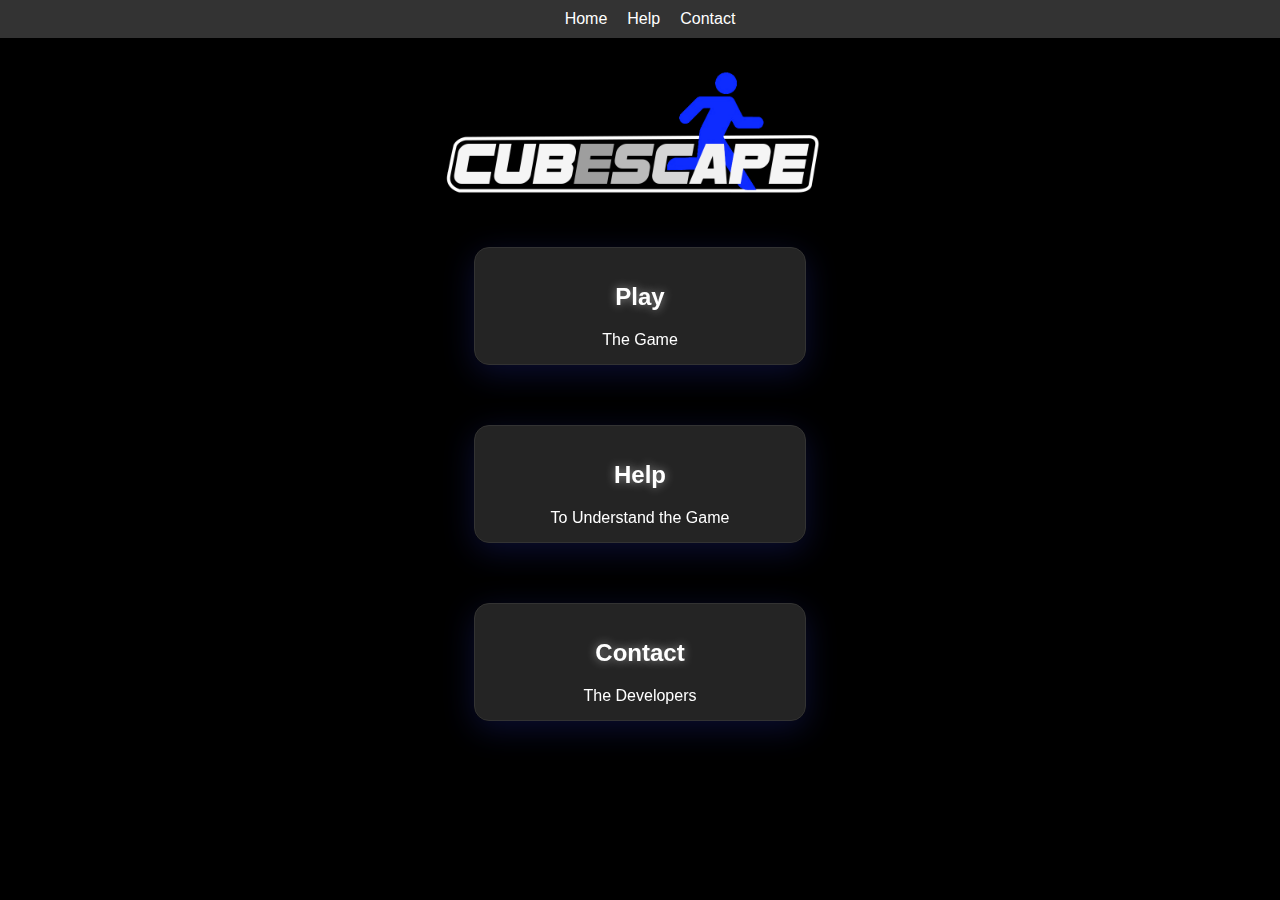
<file: index.html>
<!DOCTYPE html>
<html lang="en">
<head>
    <meta charset="UTF-8">
    <meta name="viewport" content="width=device-width, initial-scale=1.0">
    <title>Home</title>
    <link rel="icon" type="image/x-icon" href="img/icon.ico">
    <link rel="stylesheet" href="CSS/style.css">
</head>
<body>
<nav style="position: fixed; top: 0; width: 100%; background-color: #333; padding: 10px; display: flex; justify-content: center;">
    <a href="index.html" style="color: white; text-decoration: none;">Home</a>
    <a href="HTML/help.html" style="color: white; text-decoration: none; margin-left: 20px;">Help</a>
    <a href="HTML/contact.html" style="color: white; text-decoration: none; margin-left: 20px;">Contact</a>
</nav>

    <img src="img/logo.png" alt="Logo" class="logo">

        <div class="card-container">
            <a href="HTML/game.html" style="text-decoration: none;">
                <div class="card">
                    <h2>Play</h2>
                    <div class="card-content">
                        The Game
                    </div>
                </div>
            </a>
            <a href="HTML/help.html" style="text-decoration: none;">
                <div class="card">
                    <h2>Help</h2>
                    <div class="card-content">
                        To Understand the Game
                    </div>
                </div>
            </a>
            <a href="HTML/contact.html" style="text-decoration: none;">
                <div class="card">
                    <h2>Contact</h2>
                    <div class="card-content">
                        The Developers
                    </div>
                </div>
            </a>
        </div>
    
</body>
</html>
</file>
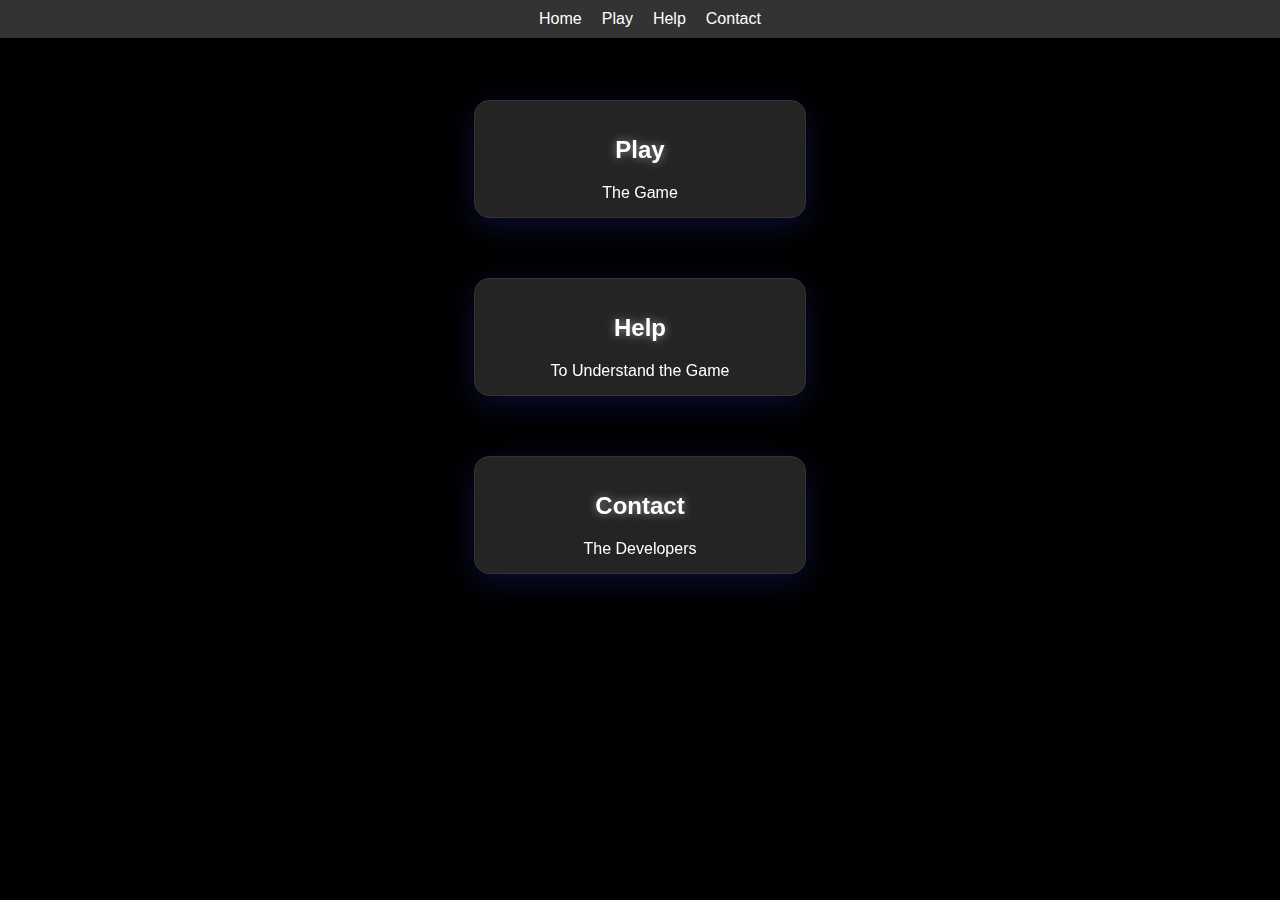
<file: mainmenu.html>
<!DOCTYPE html>
<html lang="en">
<head>
    <meta charset="UTF-8">
    <meta name="viewport" content="width=device-width, initial-scale=1.0">
    <title>Home</title>
    <link rel="stylesheet" href="CSS/style.css">
</head>
<body>
<nav style="position: fixed; top: 0; width: 100%; background-color: #333; padding: 10px; display: flex; justify-content: center;">
    <a href="index.html" style="color: white; text-decoration: none;">Home</a>
    <a href="html/game.html" style="color: white; text-decoration: none; margin-right: 20px; margin-left: 20px;">Play</a>
    <a href="html/help.html" style="color: white; text-decoration: none;">Help</a>
    <a href="html/contact.html" style="color: white; text-decoration: none; margin-left: 20px;">Contact</a>
</nav>

        <div class="card-container">
            <a href="HTML/game.html" style="text-decoration: none;">
                <div class="card">
                    <h2>Play</h2>
                    <div class="card-content">
                        The Game
                    </div>
                </div>
            </a>
            <a href="HTML/help.html" style="text-decoration: none;">
                <div class="card">
                    <h2>Help</h2>
                    <div class="card-content">
                        To Understand the Game
                    </div>
                </div>
            </a>
            <a href="HTML/contact.html" style="text-decoration: none;">
                <div class="card">
                    <h2>Contact</h2>
                    <div class="card-content">
                        The Developers
                    </div>
                </div>
            </a>
        </div>
    
</body>
</html>
</file>
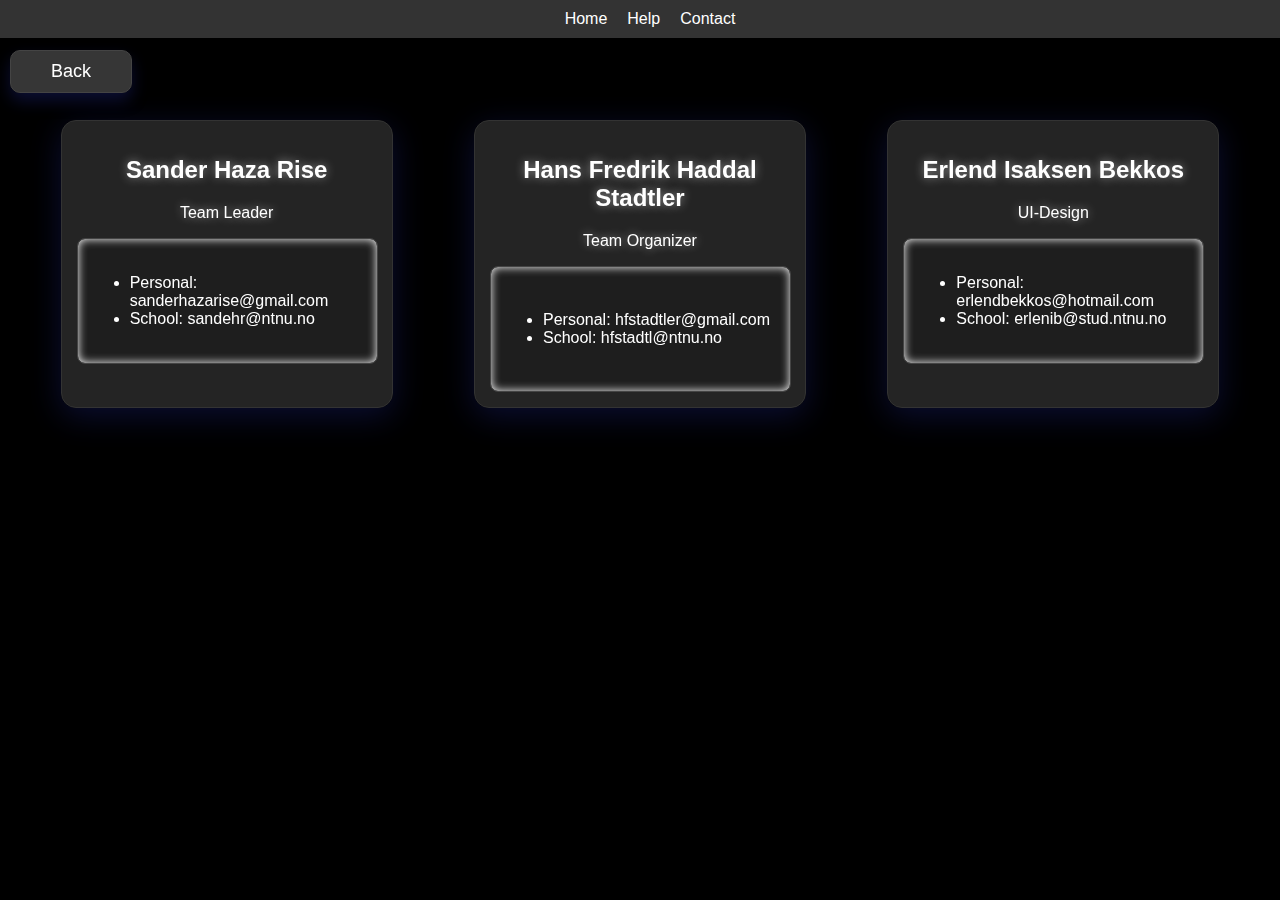
<file: HTML/contact.html>
<!DOCTYPE html>
<html lang="en">
<head>
    <meta charset="UTF-8">
    <meta name="viewport" content="width=device-width, initial-scale=1.0">
    <title>Contact</title>
    <link rel="icon" type="image/x-icon" href="../img/icon.ico">
    <link rel="stylesheet" href="../CSS/contact.css">
</head>
<body>
<nav style="position: fixed; top: 0; width: 100%; background-color: #333; padding: 10px; display: flex; justify-content: center;">
    <a href="..\index.html" style="color: white; text-decoration: none;">Home</a>
    <a href="help.html" style="color: white; text-decoration: none; margin-left: 20px;">Help</a>
    <a href="contact.html" style="color: white; text-decoration: none; margin-left: 20px;">Contact</a>
</nav>
    <div class="back-card">
        <a href="../index.html" style="text-decoration: none;">
            Back
        </a>
    </div>
    <div class="card-container">
        <div class="card">
            <h2>Sander Haza Rise</h2>
            <p>Team Leader</p>
            <div class="card-content">
                <div class="static-box">
                    <ul>
                        <li>Personal: sanderhazarise@gmail.com</li>
                        <li>School: sandehr@ntnu.no</li>
                    </ul>
                </div>
            </div>
        </div>
        <div class="card">
            <h2>Hans Fredrik Haddal Stadtler</h2>
            <p>Team Organizer</p>
            <div class="card-content">
                <div class="static-box">
                    <ul>
                        <li>Personal: hfstadtler@gmail.com</li>
                        <li>School: hfstadtl@ntnu.no</li>
                    </ul>
                </div>
            </div>
        </div>
        <div class="card">
            <h2>Erlend Isaksen Bekkos</h2>
            <p>UI-Design</p>
            <div class="card-content">
                <div class="static-box">
                    <ul>
                        <li>Personal: erlendbekkos@hotmail.com</li>
                        <li>School: erlenib@stud.ntnu.no</li>
                    </ul>
                </div>
            </div>
        </div>
    </div>
    
</body>
</html>
</file>
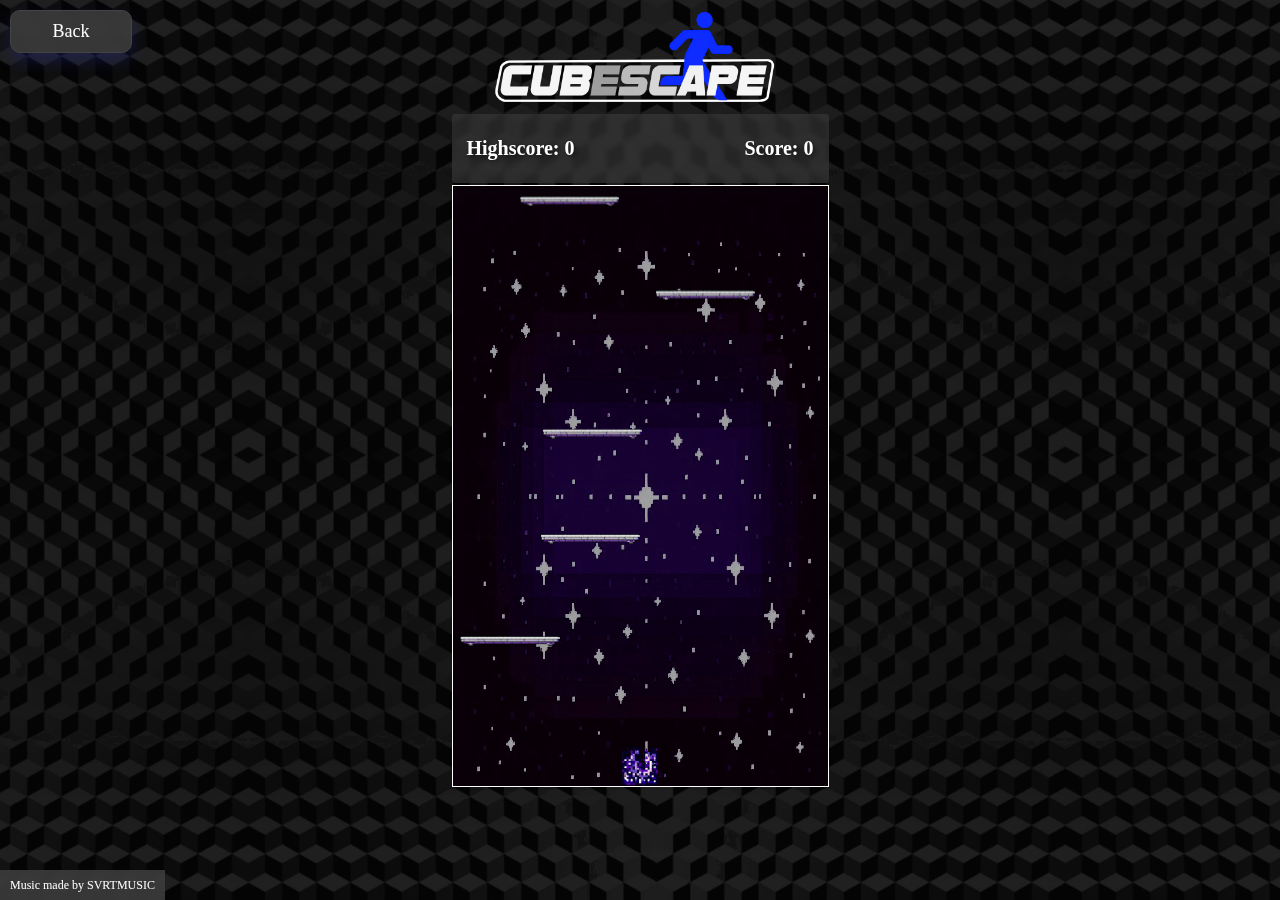
<file: HTML/game.html>
<!DOCTYPE html>
<html lang="en">
<head>
    <meta charset="UTF-8">
    <meta name="viewport" content="width=device-width, initial-scale=1.0">
    <link rel="icon" type="image/x-icon" href="../img/icon.ico">
    <link rel="stylesheet" href="../CSS/game.css">
    <title>Cubescape</title>
</head>
<body>
    <div class="back-card">
        <a href="../index.html" style="text-decoration: none;">
            Back
        </a>
    </div>

    <div class="logo-container">
        <img src="../img/logo.png" alt="Game Logo" class="game-logo">
    </div>

    <div class="game-container">
        <div id="statDisplay" style="display: flex; justify-content: space-between;">
            <p id="highscoreDisplay">Highscore: 0</p>
            <p id="scoreDisplay">Score: 0</p>
        </div>
        <canvas width="375" height="600" id="gameCanvas"></canvas>
    </div>

    <script src="../JS/main.js"></script>
    
    <footer class="footer"><p>Music made by SVRTMUSIC</p></footer>
</body>
</html>
</file>
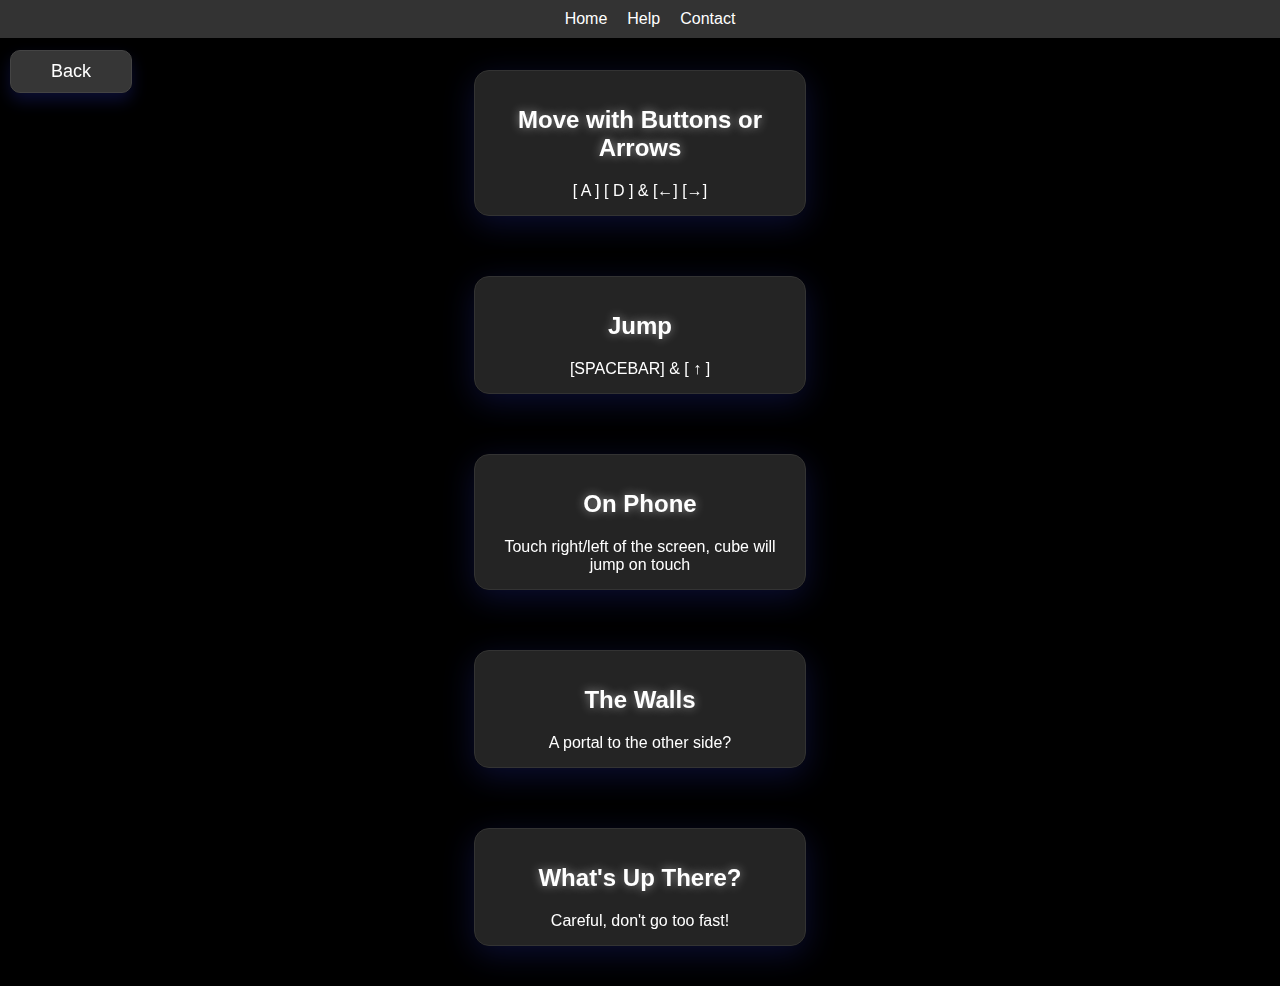
<file: HTML/help.html>
<!DOCTYPE html>
<html lang="en">
<head>
    <meta charset="UTF-8">
    <meta name="viewport" content="width=device-width, initial-scale=1.0">
    <title>Home</title>
    <link rel="icon" type="image/x-icon" href="../img/icon.ico">
    <link rel="stylesheet" href="../CSS/help.css">
</head>
<body>

    <nav style="position: fixed; top: 0; width: 100%; background-color: #333; padding: 10px; display: flex; justify-content: center;">
        <a href="..\index.html" style="color: white; text-decoration: none;">Home</a>
        <a href="help.html" style="color: white; text-decoration: none; margin-left: 20px;">Help</a>
        <a href="contact.html" style="color: white; text-decoration: none; margin-left: 20px;">Contact</a>
    </nav>

    <div class="back-card">
        <a href="../index.html" style="text-decoration: none;">
            Back
        </a>
    </div>

    <div class="card-container">
        <div class="card">
            <h2>Move with Buttons or Arrows</h2>
            <div class="card-content">
                [ A ] [ D ] & [←] [→]
            </div>
        </div>
        <div class="card">
            <h2>Jump</h2>
            <div class="card-content">
                [SPACEBAR] & [ ↑ ]
            </div>
        </div>
        <div class="card">
            <h2>On Phone</h2>
            <div class="card-content">
                Touch right/left of the screen, cube will jump on touch
            </div>
        </div>
        <div class="card">
            <h2>The Walls</h2>
            <div class="card-content">
                A portal to the other side?
            </div>
        </div>
        <div class="card">
            <h2>What's Up There?</h2>
            <div class="card-content">
                Careful, don't go too fast!
            </div>
        </div>
    </div>
</body>
</html>
</file>
<file: CSS/style.css>
body {
    background-color: black;
    margin: 0;
    padding-top: 60px;
    font-family: 'Arial', sans-serif;
}

.card-container {
    display: flex;
    align-items: center;
    flex-direction: column;
    padding: 20px;
    gap: 20px;
}

.card {
    width: 300px;
    margin: 20px;
    padding: 15px;
    border: 1px solid #333;
    border-radius: 15px;
    background: rgba(40, 40, 40, 0.9);
    box-shadow: 0 8px 32px rgba(31, 38, 135, 0.37);
    backdrop-filter: blur(4px);
    transition: all 0.3s ease;
}

.card:hover {
    transform: translateY(-10px);
    box-shadow: 0 15px 45px rgba(51, 94, 255, 0.4);
    border-color: #4a4a4a;
}

.card img {
    width: 100%;
    height: 200px;
    object-fit: cover;
    border-radius: 10px;
    transition: all 0.3s ease;
}

.card:hover img {
    transform: scale(1.05);
}

.card-content {
    margin-top: 15px;
    color: white;
    text-align: center;
}

textarea:focus {
    outline: none;
    border-color: #666;
    box-shadow: 0 0 10px rgba(51, 94, 255, 0.3);
}
h2 {
    color: white;
    text-align: center;
    margin-top: 20px;
    text-shadow: 0 0 10px rgba(255, 255, 255, 0.5);
}

.logo {
    display: flex;
    align-items: center;
    justify-content: center;
    max-width: 400px;
    margin: 10px auto 0;
}
</file>
<file: CSS/contact.css>
body {
    background-color: black;
    margin: 0;
    font-family: 'Arial', sans-serif;
}

.card-container {
    display: flex;
    flex-wrap: wrap;
    justify-content: space-around;
    padding: 20px;
    margin-top: 80px;
}

.card {
    width: 300px;
    margin: 20px;
    padding: 15px;
    border: 1px solid #333;
    border-radius: 15px;
    background: rgba(40, 40, 40, 0.9);
    box-shadow: 0 8px 32px rgba(31, 38, 135, 0.37);
    backdrop-filter: blur(4px);
    transition: all 0.3s ease;
}

.card:hover {
    transform: translateY(-10px);
    box-shadow: 0 15px 45px rgba(51, 94, 255, 0.4);
    border-color: #4a4a4a;
}

.card img {
    width: 100%;
    height: 200px;
    object-fit: cover;
    border-radius: 10px;
    transition: all 0.3s ease;
}

.card:hover img {
    transform: scale(1.05);
}

.card-content {
    margin-top: 15px;
    margin-right: 25px;
}

nav {
    position: fixed;
    top: 0;
    width: 100%;
    background-color: #333;
    padding: 10px;
    z-index: 10; /* Ensures the nav bar stays on top of the cards */
}

.static-box {
    width: 100%;
    height: 100px;
    margin-top: 10px;
    padding: 12px;
    border: 1px solid #444;
    border-radius: 8px;
    background: rgba(30, 30, 30, 0.9);
    color: #fff;
    overflow: hidden; /* Prevent overflow */
    display: flex;
    align-items: center; /* Vertically center content */
    text-align: left; /* Align text to the left */
    word-wrap: break-word; /* Handle long text properly */
    transition: all 0.3s ease;
    box-shadow: inset 0 0 10px; /* Optional for effect */
}

h2 {
    color: white;
    text-align: center;
    margin-top: 20px;
    text-shadow: 0 0 10px rgba(255, 255, 255, 0.5);
}

p {
    color: white;
    text-align: center;
    margin-top: 20px;
    text-shadow: 0 0 10px rgba(255, 255, 255, 0.5);
}

.back-card {
    position: fixed;
    top: 50px;
    left: 10px;
    width: 100px; /* Smaller card width */
    padding: 10px;
    background: rgba(60, 60, 60, 0.9);
    color: white;
    border: 1px solid #444;
    border-radius: 10px;
    box-shadow: 0 8px 16px rgba(31, 38, 135, 0.37);
    backdrop-filter: blur(4px);
    text-align: center;
    cursor: pointer;
    transition: all 0.3s ease;
    z-index: 2000; /* Ensure it stays on top */
}

.back-card:hover {
    transform: translateY(-5px);
    box-shadow: 0 10px 25px rgba(51, 94, 255, 0.4);
    border-color: #4a4a4a;
}

.back-card a {
    text-decoration: none;
    color: white;
    font-size: 18px;
}
</file>
<file: CSS/game.css>
html, body {
    height: 100%;
    background-image: url(../img/background.png);
    color: white;
}

body {
    display: flex;
    align-items: center;
    justify-content: center;
    background-size: cover;
    background-position: center;
    background-repeat: no-repeat;
    min-height: 100vh;
    margin: 0;
}


.logo-container {
    position: fixed;
    top: 10px;
    left: 50%;
    transform: translateX(-50%);
    z-index: 1000;
}

.game-logo {
    max-width: 300px;
    height: auto;
}

canvas {
    border: 1px solid white;
    background: black;
}

.back-card {
    position: fixed;
    top: 10px;
    left: 10px;
    width: 100px;
    padding: 10px;
    background: rgba(60, 60, 60, 0.9);
    color: white;
    border: 1px solid #444;
    border-radius: 10px;
    box-shadow: 0 8px 16px rgba(31, 38, 135, 0.37);
    backdrop-filter: blur(4px);
    text-align: center;
    cursor: pointer;
    transition: all 0.3s ease;
    z-index: 2000;
}

.back-card:hover {
    transform: translateY(-5px);
    box-shadow: 0 10px 25px rgba(51, 94, 255, 0.4);
    border-color: #4a4a4a;
}

.back-card a {
    text-decoration: none;
    color: white;
    font-size: 18px;
}

.game-container {
    position: relative;
    display: flex;
    flex-direction: column;
    align-items: flex-end;
    gap: 2px;
}

#statDisplay {
    display: flex;
    justify-content: space-between;
    width: 347px;
    font-size: 20px;
    font-weight: 800;
    color: white;
    text-shadow: 2px 2px 4px rgba(0, 0, 0, 0.5);
    background: rgba(60, 60, 60, 0.6);
    padding: 3px 15px;
    border-radius: 3px;
    backdrop-filter: blur(2px);
}

.footer {
    position: fixed;
    bottom: 0;
    left: 0;
    font-size: 12px;
    color: white;
    background: rgba(60, 60, 60, 0.9);
    backdrop-filter: blur(2px);
    display: flex;
    align-items: center;
    height: 30px;
    padding: 0 10px;
}
</file>
<file: CSS/help.css>
body {
    background-color: black;
    margin: 0;
    font-family: 'Arial', sans-serif;
}

.card-container {
    display: flex;
    align-items: center;
    flex-direction: column;
    padding: 20px;
    gap: 20px;
    padding-top: 50px;
}

.card {
    width: 300px;
    margin: 20px;
    padding: 15px;
    border: 1px solid #333;
    border-radius: 15px;
    background: rgba(40, 40, 40, 0.9);
    box-shadow: 0 8px 32px rgba(31, 38, 135, 0.37);
    backdrop-filter: blur(4px);
    transition: all 0.3s ease;
}

.card:hover {
    transform: translateY(-10px);
    box-shadow: 0 15px 45px rgba(51, 94, 255, 0.4);
    border-color: #4a4a4a;
}

.card img {
    width: 100%;
    height: 200px;
    object-fit: cover;
    border-radius: 10px;
    transition: all 0.3s ease;
}

.card:hover img {
    transform: scale(1.05);
}

.card-content {
    margin-top: 15px;
    color: white;
    text-align: center;
}

nav {
    position: fixed;
    top: 0;
    width: 100%;
    background-color: #333;
    padding: 10px;
    display: flex;
    justify-content: center;
    z-index: 1000;  /* Ensure navbar stays on top of other elements */
}

textarea:focus {
    outline: none;
    border-color: #666;
    box-shadow: 0 0 10px rgba(51, 94, 255, 0.3);
}

h2 {
    color: white;
    text-align: center;
    margin-top: 20px;
    text-shadow: 0 0 10px rgba(255, 255, 255, 0.5);
}

.back-card {
    position: fixed;
    top: 50px;
    left: 10px;
    width: 100px; /* Smaller card width */
    padding: 10px;
    background: rgba(60, 60, 60, 0.9);
    color: white;
    border: 1px solid #444;
    border-radius: 10px;
    box-shadow: 0 8px 16px rgba(31, 38, 135, 0.37);
    backdrop-filter: blur(4px);
    text-align: center;
    cursor: pointer;
    transition: all 0.3s ease;
    z-index: 2000; /* Ensure it stays on top */
}

.back-card:hover {
    transform: translateY(-5px);
    box-shadow: 0 10px 25px rgba(51, 94, 255, 0.4);
    border-color: #4a4a4a;
}

.back-card a {
    text-decoration: none;
    color: white;
    font-size: 18px;
}
</file>
